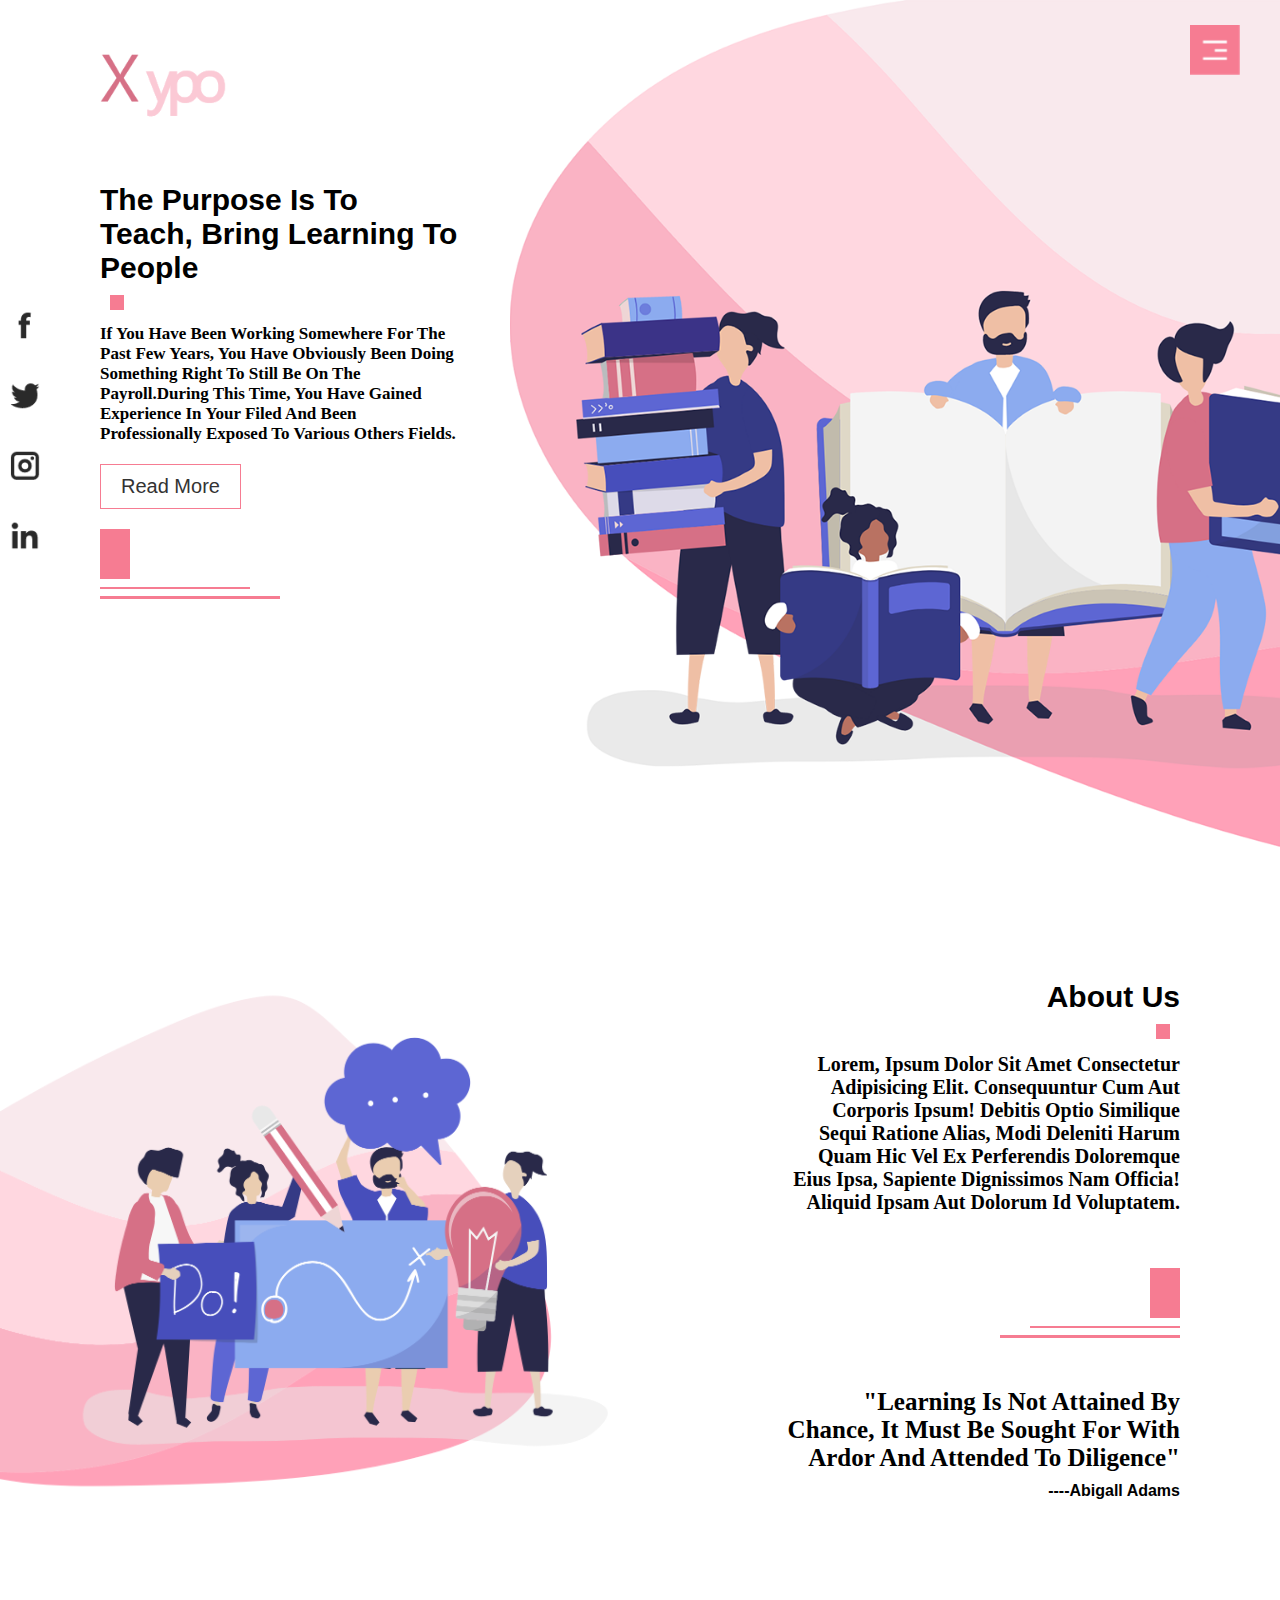
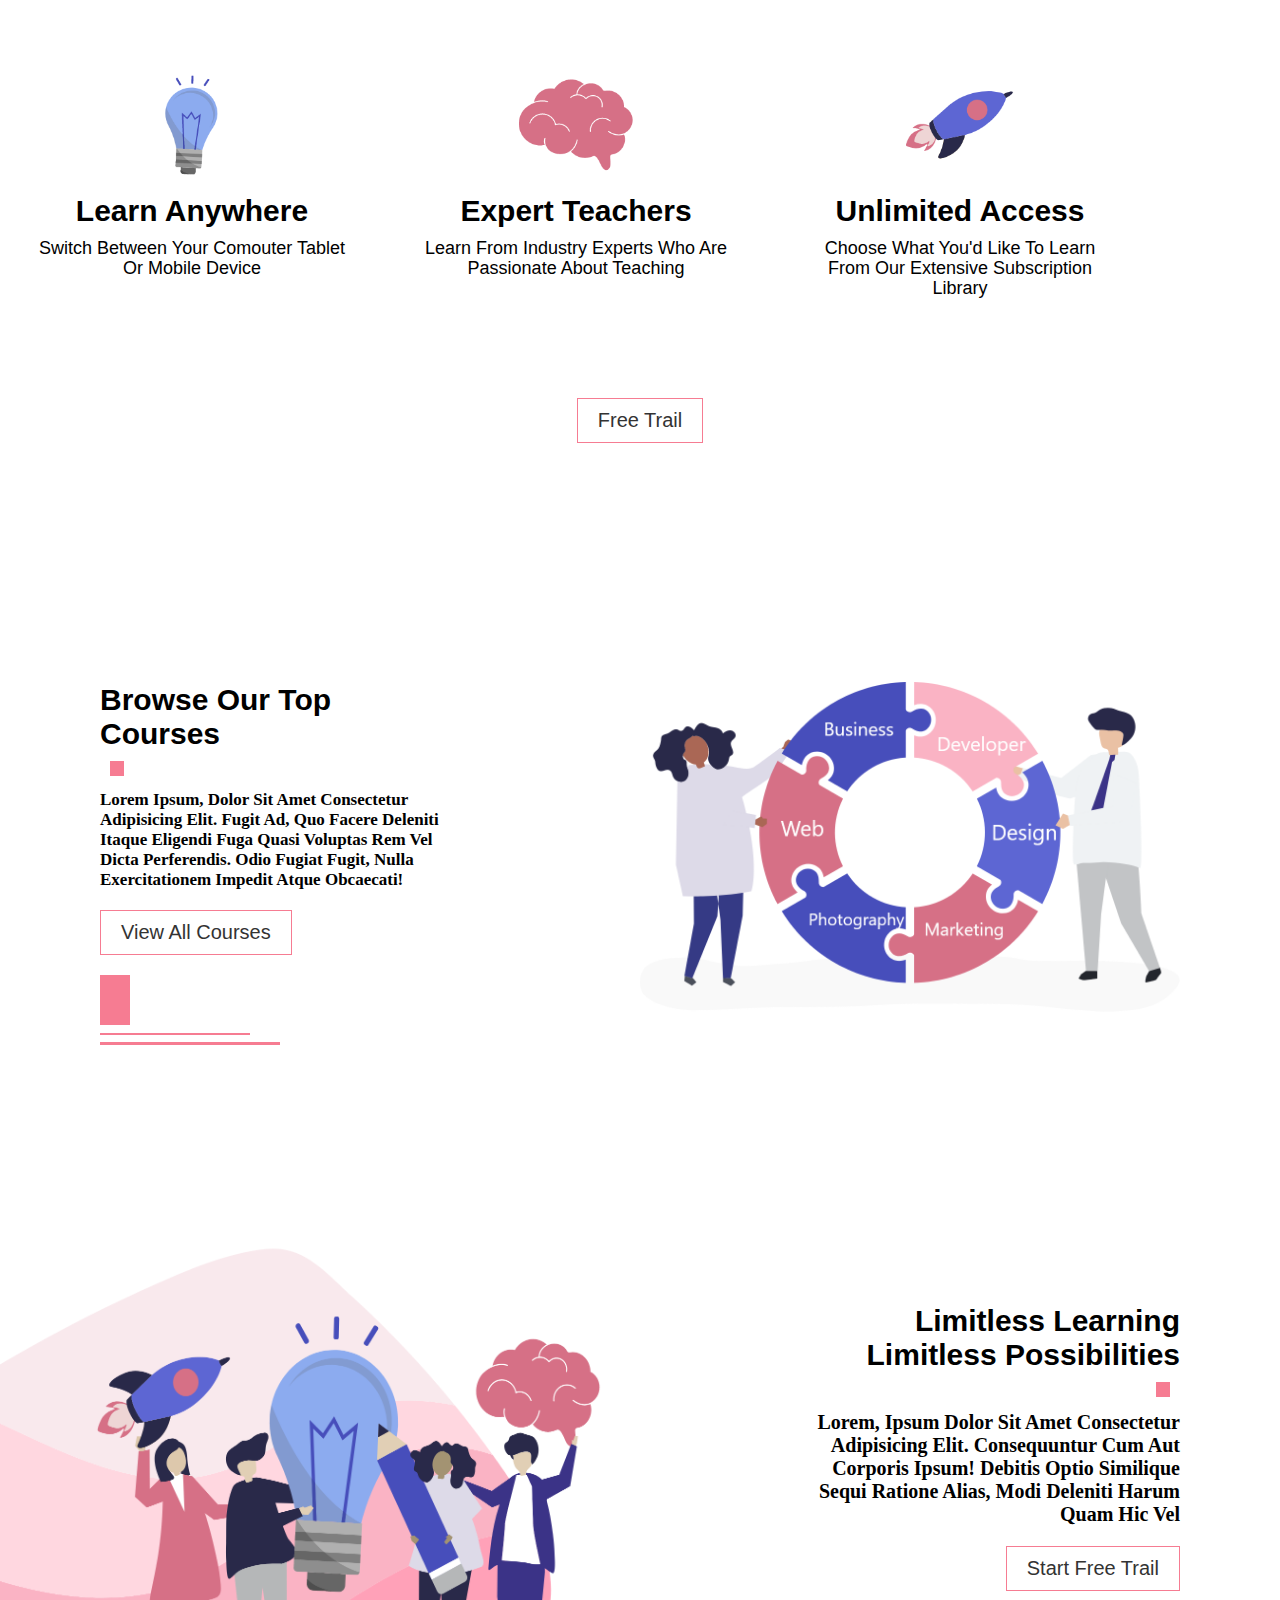
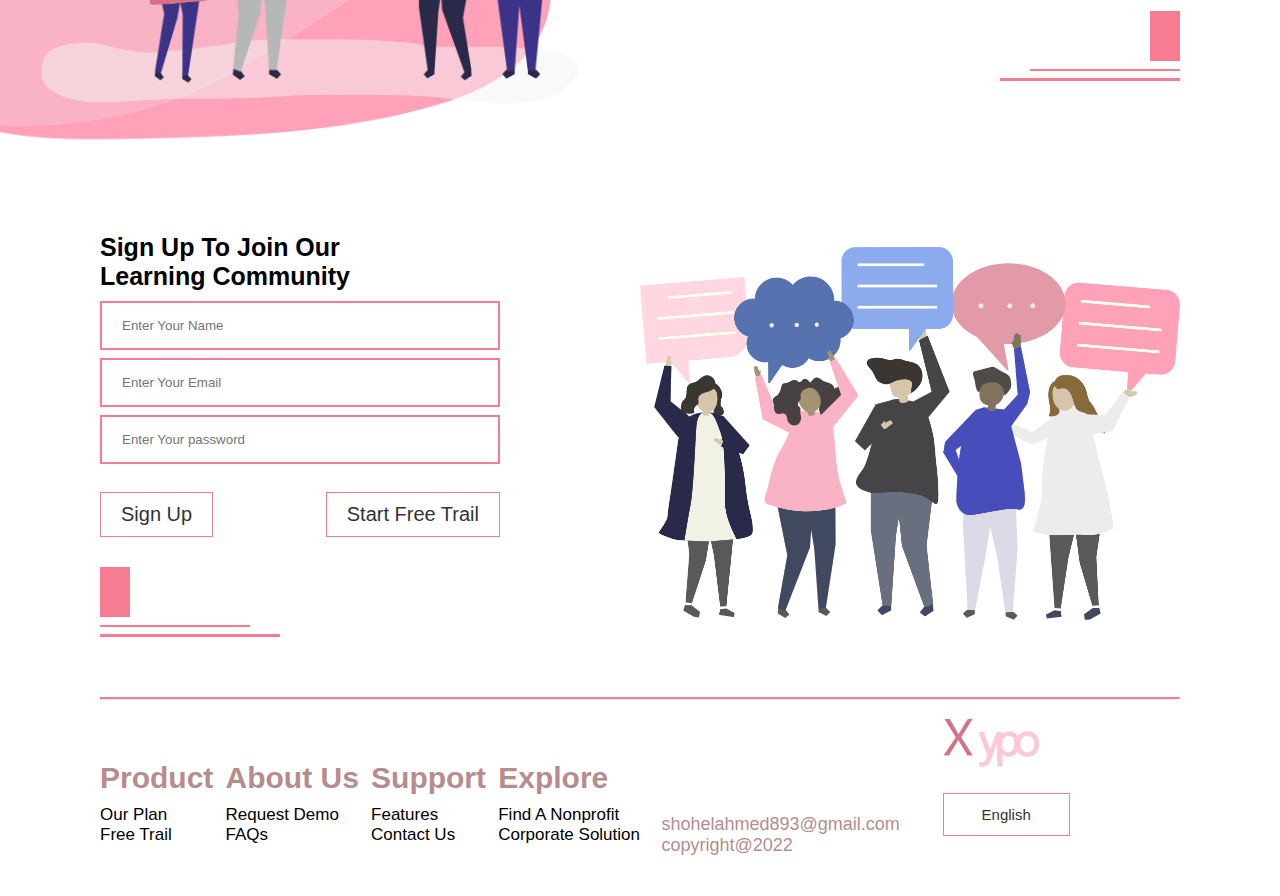
<file: index.html>
<!DOCTYPE html>
<html lang="en">
<head>
    <meta charset="UTF-8">
    <meta http-equiv="X-UA-Compatible" content="IE=edge">
    <meta name="viewport" content="width=device-width, initial-scale=1.0">
    <title>complete responsive website design</title>
    <link rel="stylesheet" href="name.css">
</head>
<body>
    <section class="header">
        <div class="container">
            <img src="images/logo.png" class="logo">
            <div class="text-content">
                <h1>the purpose is to <br>teach, bring learning to people</h1>
                <span class="square"></span>
                <p>if you have been working somewhere for the past few years, you have obviously been doing something right to still be on the payroll.during this time, you have gained experience in your filed and been professionally exposed to various others fields.</p>
                <button type="button" class="btn">read more</button>
                <div class="lines">
                    <span class="one"></span><br>
                    <span class="two"></span><br>
                    <span class="three"></span>
                </div>
            </div>
        </div>
    </section>
    <nav id="sideMenu">
        <ul>
            <li><a href="">home</a></li>
            <li><a href="">about us</a></li>
            <li><a href="">features</a></li>
            <li><a href="">courses</a></li>
            <li><a href="">offer</a></li>
            <li><a href="">contact</a></li>
        </ul>
    </nav>
    <img src="images/menu.png" id="menuBtn">
    

        <!-- about us section  -->
        <section id="about">
            <div class="about-left-col">
                <img src="images/about.png">
            </div>
            <div class="about-right-col">
                <div class="about-text">
                <h2>about us</h2>
                <span class="square"></span>
                <p>Lorem, ipsum dolor sit amet consectetur adipisicing elit. Consequuntur cum aut corporis ipsum! Debitis optio similique sequi ratione alias, modi deleniti harum quam hic vel ex perferendis doloremque eius ipsa, sapiente dignissimos nam officia! Aliquid ipsam aut dolorum id voluptatem.</p> <br><br><br>
                <div class="lines">
                    <span class="one"></span><br>
                    <span class="two"></span><br>
                    <span class="three"></span>
                </div>
                <h3>"learning is not  attained by chance, it must be sought for with ardor and attended to diligence"</h3>
                <h4>----abigall adams</h4>
             </div> 
            </div>
        </section>
    
        <!-- features sections  -->
        <section id="features">
            <div class="features-row">
                <div class="features-col">
                    <img src="images/pic-1.png">
                    <h2>learn anywhere</h2>
                    <p>switch between your comouter tablet or mobile device</p>
                </div>
                <div class="features-col">
                    <img src="images/pic-2.png">
                    <h2>expert teachers</h2>
                    <p>learn from industry experts who are passionate about teaching</p>
                </div>
                <div class="features-col">
                    <img src="images/pic-3.png">
                    <h2>unlimited access</h2>
                    <p>choose what you'd like to learn from our extensive subscription library</p>
                </div>
            </div>
            <div class="features-btn">
                <button type="button" class="btn"> free trail</button>
            </div>
        </section>
    
        <!-- courses section  -->
    
        <section id="courses">
            <div class="container course-row">
                <div class="course-left-col">
                    <div class="text-content">
                        <h1>browse our top <br>courses</h1>
                        <span class="square"></span>
                        <p>Lorem ipsum, dolor sit amet consectetur adipisicing elit. Fugit ad, quo facere deleniti itaque eligendi fuga quasi voluptas rem vel dicta perferendis. Odio fugiat fugit, nulla exercitationem impedit atque obcaecati!</p>
                        <button type="button" class="btn">view all courses</button>
                        <div class="lines">
                            <span class="one"></span><br>
                            <span class="two"></span><br>
                            <span class="three"></span>
                        </div>
                    </div>
                </div>
                <div class="course-right-col">
                    <img src="images/course.png">
                </div>
            </div>
        </section>

        <!-- offer section-->

        <section id="offer">
            <div class="about-left-col">
                <img src="images/offer.png">
            </div>
            <div class="about-right-col">
                <div class="about-text">
                <h2>limitless learning <br>limitless possibilities</h2>
                <span class="square"></span>
                <p>Lorem, ipsum dolor sit amet consectetur adipisicing elit. Consequuntur cum aut corporis ipsum! 
                    Debitis optio similique sequi ratione alias, modi deleniti harum quam hic vel</p>
                    <button type="button" class="btn">start free trail</button>
                 <div class="lines">
                    <span class="one"></span><br>
                    <span class="two"></span><br>
                    <span class="three"></span>
                </div>
             </div> 
            </div>
        </section>
        <!-- contact section  -->
        <section id="contact">
            <div class="container contact-row">
                <div class="contact-left-col">
                    <h2>sign up to join our <br> learning community</h2>
                    <form>
                        <input type="text" placeholder="Enter Your Name">
                        <input type="email" placeholder="Enter Your Email">
                        <input type="password" placeholder="Enter Your password">
                        <div class="box-btn">
                            <button type="button" class="btn">sign up</button>
                            <button type="button" class="btn">start free trail</button>
                        </div>
                    </form>
                    <div class="lines">
                        <span class="one"></span><br>
                        <span class="two"></span><br>
                        <span class="three"></span>
                    </div>
                </div>
                <div class="contact-right-col">
                    <img src="images/contact.png">
                </div>
            </div>
        </section>
        <!-- footer section  -->
        <section id="footer">
            <div class="container footer-row">
                <hr>
                <div class="footer-left-col">
                    <div class="footer-links">
                        <div class="links-title">
                            <h2>product</h2>
                            <small>our plan</small><br>
                            <small>free trail</small>
                        </div>
                        <div class="links-title">
                            <h2>about us</h2>
                            <small>request demo</small><br>
                            <small>FAQs</small>
                        </div>
                        <div class="links-title">
                            <h2>support</h2>
                            <small>features</small> <br>
                            <small>contact us</small>
                        </div>
                        <div class="links-title">
                            <h2>explore</h2>
                            <small>find a nonprofit</small> <br>
                            <small>corporate solution</small>
                        </div>
                    </div>
                </div>
                <div class="footer-right-col">
                    <div class="footer-info">
                        <div class="copyright-info">
                            <small>shohelahmed893@gmail.com</small><br>
                            <small>copyright@2022</small>
                        </div>
                        <div class="logo-info">
                            <img src="images/logo.png">
                            <button type="button" class="btn">english</button>
                        </div>
                    </div>
                </div>
            </div>
        </section>
        <!-- icons images  -->
        <div class="social-icons">
            <img src="images/facebook.png">
            <img src="images/twitter.png">
            <img src="images/instagram.png">
            <img src="images/linkedin.png">
        </div>
    <!-- small javascript  -->
    <script src="index.js"></script>
</body>
</html>
</file>
<file: name.css>
*{
    margin: 0;
    padding: 0;
    font-family: sans-serif;
}
.header{
    height: 100vh;
    background-image: url(images/background.png);
    background-position: center;
    background-size: cover;
}
.container{
    margin-right: 100px;
    margin-left: 100px;
}
.logo{
    margin-top: 30px;
    width: 130px;
}
.text-content{
    max-width: 360px;
    margin-top: 60px;
    margin-bottom: 30px;
}
.text-content h1{
    font-size: 30px;
    font-weight: 700;
    text-transform: capitalize;
}
.square{
    width: 14px;
    height: 15px;
    background: #f67c92;
    display: inline-block;
    margin: 10px;
}
.text-content p{
    font-size: 17px;
    text-transform: capitalize;
    font-family: cursive;
    font-weight: bold;
}
.btn{
    font-size: 20px;
    text-transform: capitalize;
    text-align: center;
    border: 1px solid #f67c92;
    background: transparent;
    color: #333;
    padding: 10px 20px;
    outline: none;
    cursor: pointer;
    margin: 20px 0;
}
.one{
    width: 30px;
    height: 50px;
    background: #f67c92;
    display: inline-block;
}
.two{
    width: 150px;
    height: 2px;
    background: #f67c92;
    display: inline-block;
}
.three{
    width: 180px;
    height: 3px;
    background: #f67c92;
    display: inline-block;
}
.lines{
    line-height: 10px;
}
#sideMenu{
    width: 250px;
    height: 65vh;
    top: 0;
    right: -250px;
    position: fixed;
    background: #f67c92;
    z-index: 2;
    transition: 1s;
}
#sideMenu ul li{
    list-style: none;
    margin: 30px;
}
#sideMenu ul li a{
    text-decoration: none;
    font-size: 25px;
    text-transform: capitalize;
    color: #fff;
}
#menuBtn{
    width: 50px;
    position: fixed;
    top: 25px;
    right: 40px;
    color: #fff;
    z-index: 2;
    cursor: pointer;
}
/* -------------------about and offer for style this ----------- */
#about, #offer{
    padding: 80px 0;
    display: flex;
    align-items: center;
    flex-wrap: wrap;
}
.about-left-col{
    flex-basis: 50%;
}
.about-left-col img{
    width: 100%;
}
.about-right-col{
    flex-basis: 50%;
    text-align: right;
}
.about-text{
    max-width: 400px;
    margin-right: 100px;
    display: inline-block;
}
.about-text h2{
    font-size: 30px;
    font-weight: 700;
    text-transform: capitalize;
}
.about-text h3{
    font-size: 25px;
    font-weight: bold;
    text-transform: capitalize;
    margin-top: 50px;
    margin-bottom: 10px;
    font-family: cursive;
}
.about-text h4{
    text-transform: capitalize;
}
.about-text p{
    font-size: 20px;
    text-transform: capitalize;
    font-family: cursive;
    font-weight: bold;
}

/*-------- features sections  -------*/

#features{
    padding: 80px 0;
    margin: auto;
    align-items: center;
}
.features-row{
    width: 90%;
    display: flex;
    justify-content: space-around;
    text-align: center;
    flex-wrap: wrap;
}
.features-col{
    flex-basis: 27%;
}
.features-col img{
    width: 130px;
}
.features-col h2{
    font-size: 30px;
    text-transform: capitalize;
    font-weight: 700;
    margin-bottom: 10px;
}
.features-col p{
    font-size: 18px;
    text-transform: capitalize;
    line-height: 20px;
}
.features-btn{
    margin: 80px auto 0;
    display: flex;
    justify-content: center; 
}

/*----------- courses section --------- */

#courses{
    padding: 80px 0;
}
.course-row{
    display: flex;
    align-items: center;
    flex-wrap: wrap;   
}
.course-left-col{
    flex-basis: 50%;
}
.course-right-col{
    flex-basis: 50%;
}
.course-right-col img{
    width: 100%;
}
 /* ----------------------contact section styling ------------------- */

 .contact-row{
     display: flex;
     align-items: center;
     flex-wrap: wrap;
 }
 .contact-left-col, .contact-right-col{
     flex-basis: 50%;
 }
 .contact-right-col img{
     width: 100%;
 }
 .contact-left-col h2{
     font-size: 25px;
     font-weight: 600;
     text-transform: capitalize;
 }
 form{
     max-width: 400px;
     margin: 10px 0;
 }
 form input{
     width: 100%;
     padding: 15px 20px;
     margin-bottom: 8px;
     border: 2px solid #f67c92;
     box-sizing: border-box;
     box-shadow: none;
     outline: none;
 }
 .box-btn{
     width: 100%;
     display: flex;
     justify-content: space-between;
     text-align: center;
 }
 /* footer section  */
 #footer{
     margin: 60px 0 40px;
 }
 hr{
     width: 100%;
     border-top: 2px solid #f67c92;
 }
 .footer-row{
     display: flex;
     align-items: center;
     flex-wrap: wrap;
 }
 .footer-left-col, .footer-right-col{
     flex-basis: 50%;
 }
 .footer-links{
     margin-top: 50px;
     display: flex;
     justify-content: space-between;
     align-items: center;
     flex-wrap: wrap;
 }
 .links-title h2{
     font-size: 30px;
     font-weight: 600;
     text-transform: capitalize;
     margin-bottom: 10px;
     color: #b68d8d;
 }
 .links-title small{
     font-size: 17px;
     text-transform: capitalize;
     margin-bottom: 6px;
 }
 .footer-info{
     display: flex;
     justify-content: space-around;
     align-items: flex-end;
     flex-wrap: wrap;
 }
 .logo-info img{
     width: 100px;
 }
 .logo-info button{
     padding: 12px 38px;
     font-size: 15px;
     text-transform: capitalize;
 }
 .copyright-info small{
     font-size: 18px;
     color: #b68d8d;
 }
 .copyright-info, .logo-info{
     flex-basis: 40%;
 }
 .social-icons{
     width: 50px;
     position: fixed;
     top: 50%;
     left: 0;
     transform: translateY(-50%);
     z-index: 1;
 }
 .social-icons img{
     width: 30px;
     margin: 0 auto 40px;
     display: block;
     cursor: pointer;

 }
 /*-------------- media quries styling ----------- */

 @media only screen and (max-width:680px){
     .header{
         background-image: none;
     }
     .container{
        margin-right: 50px;
        margin-left: 50px;
    }
    .logo{
        margin-top: 20px;
        width: 70px;
    }
    .text-content{
        margin-top: 40px;
        margin-bottom: 30px;
    }
    .text-content h1{
        font-size: 25px;
        font-weight: 700;
        text-transform: capitalize;
    }
    .text-content p{
        font-size: 18px;
    }
    .social-icons img{
        width: 20px;
        margin: 0 auto 40px;
    }
    .btn{
        font-size: 18px;
        padding: 8px 12px;
    }
    #menuBtn{
        width: 40px;
        right: 50px;
    }
    .about-left-col, .about-right-col{
        flex-basis: 100%;
    }
    .about-text{
        margin: 50px 50px 0;
        display: inline-block;
    }
    .about-text h2{
        font-size: 25px;
        font-weight: 700;
        text-transform: capitalize;
    }
    .about-text h3{
        font-size: 20px;
    }
    
    #features{
         padding: 40px 0;
         margin: auto;
         align-items: center;
    }
    .features-col{
         flex-basis: 100%;
         margin-bottom: 10px;
    }
    .features-col img{
         width: 200px;
    }
    .features-col h2{
         font-size: 25px;
    }
    .features-col p{
         font-size: 18px;
         text-transform: capitalize;
         line-height: 30px;
    }
    .features-btn{
         margin: 40px auto 0;
         display: flex;
         justify-content: center; 
    }
    #courses{
        padding: 40px 0;
    }
    .course-left-col, .course-right-col{
        flex-basis: 100%;
    }
    .contact-left-col, .contact-right-col{
        flex-basis: 100%;
    }
    .footer-left-col, .footer-right-col{
        flex-basis: 100%;
    }
    .links-title{
        flex-basis: 50%;
        margin-bottom: 20px;
    }
    .copyright-info{
        flex-basis: 50%;
    }
    .logo-info{
        flex-basis: 40%;
    }
 }
</file>
